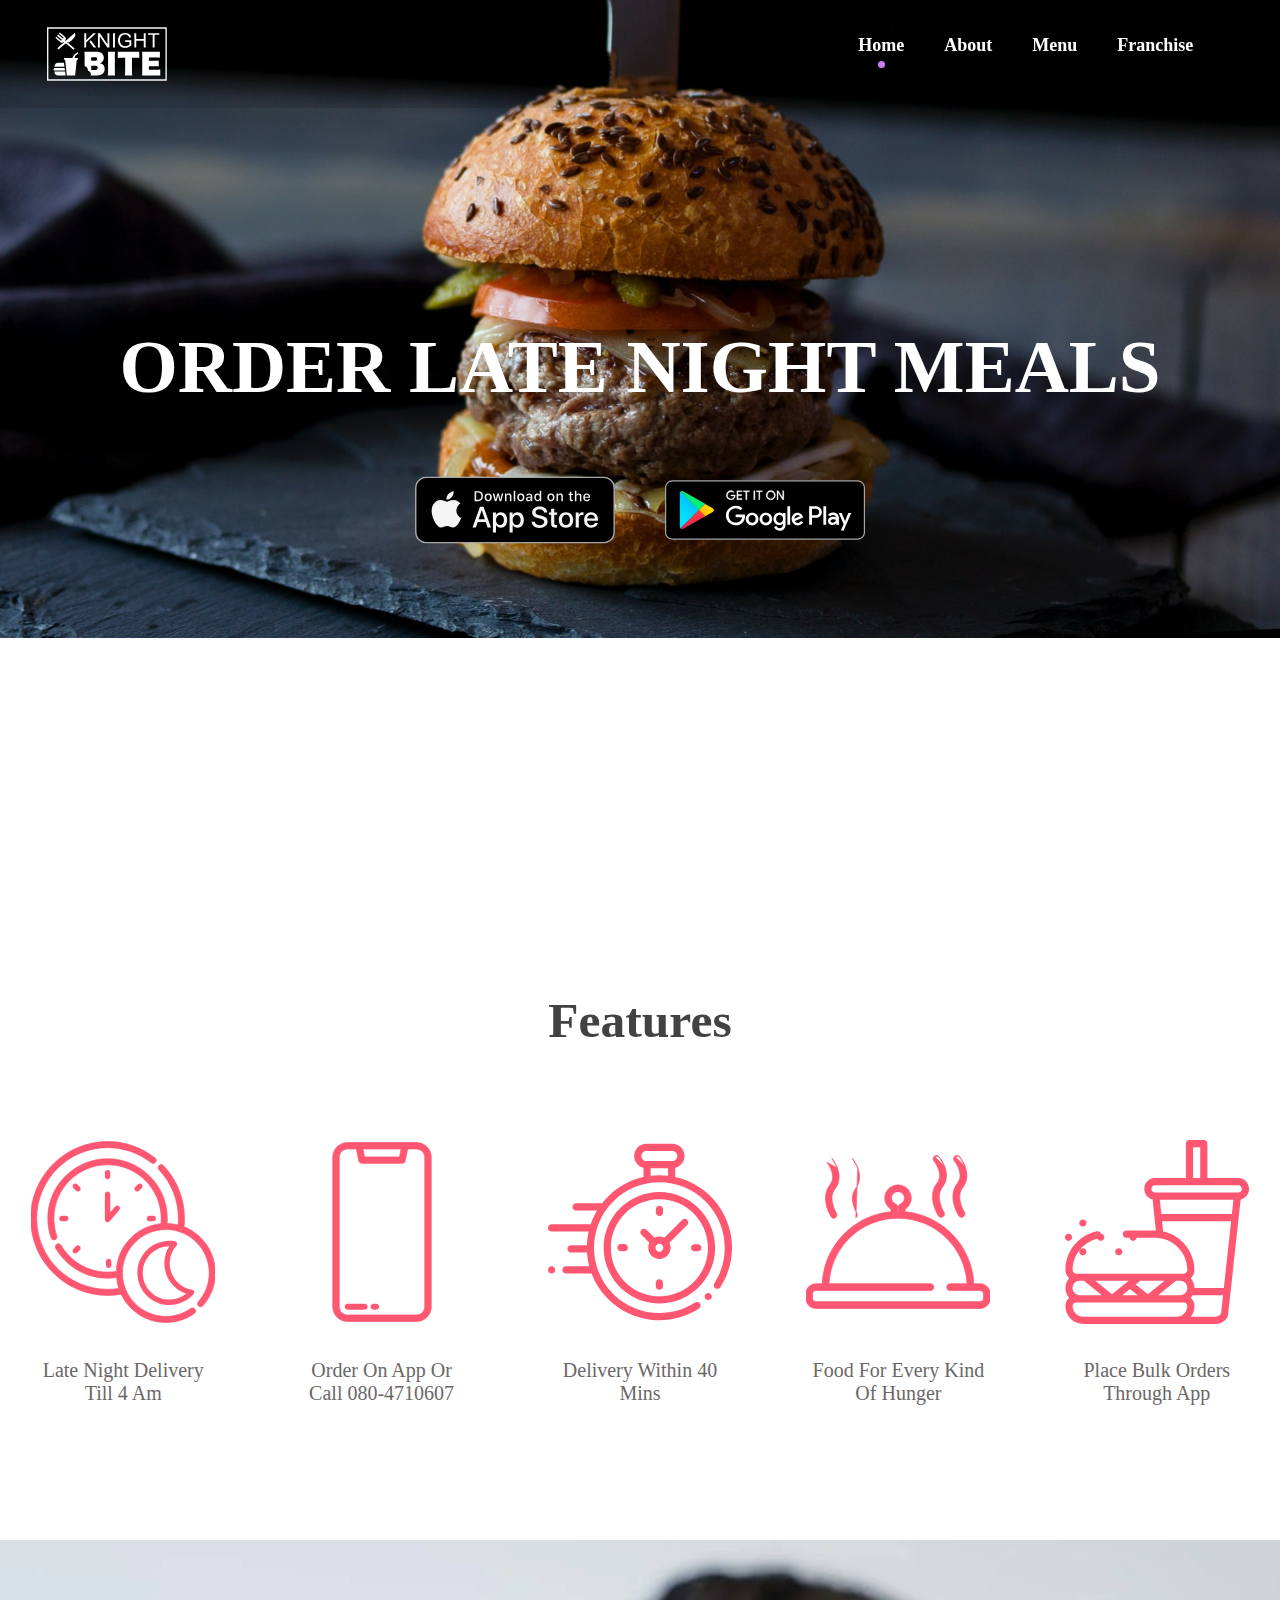
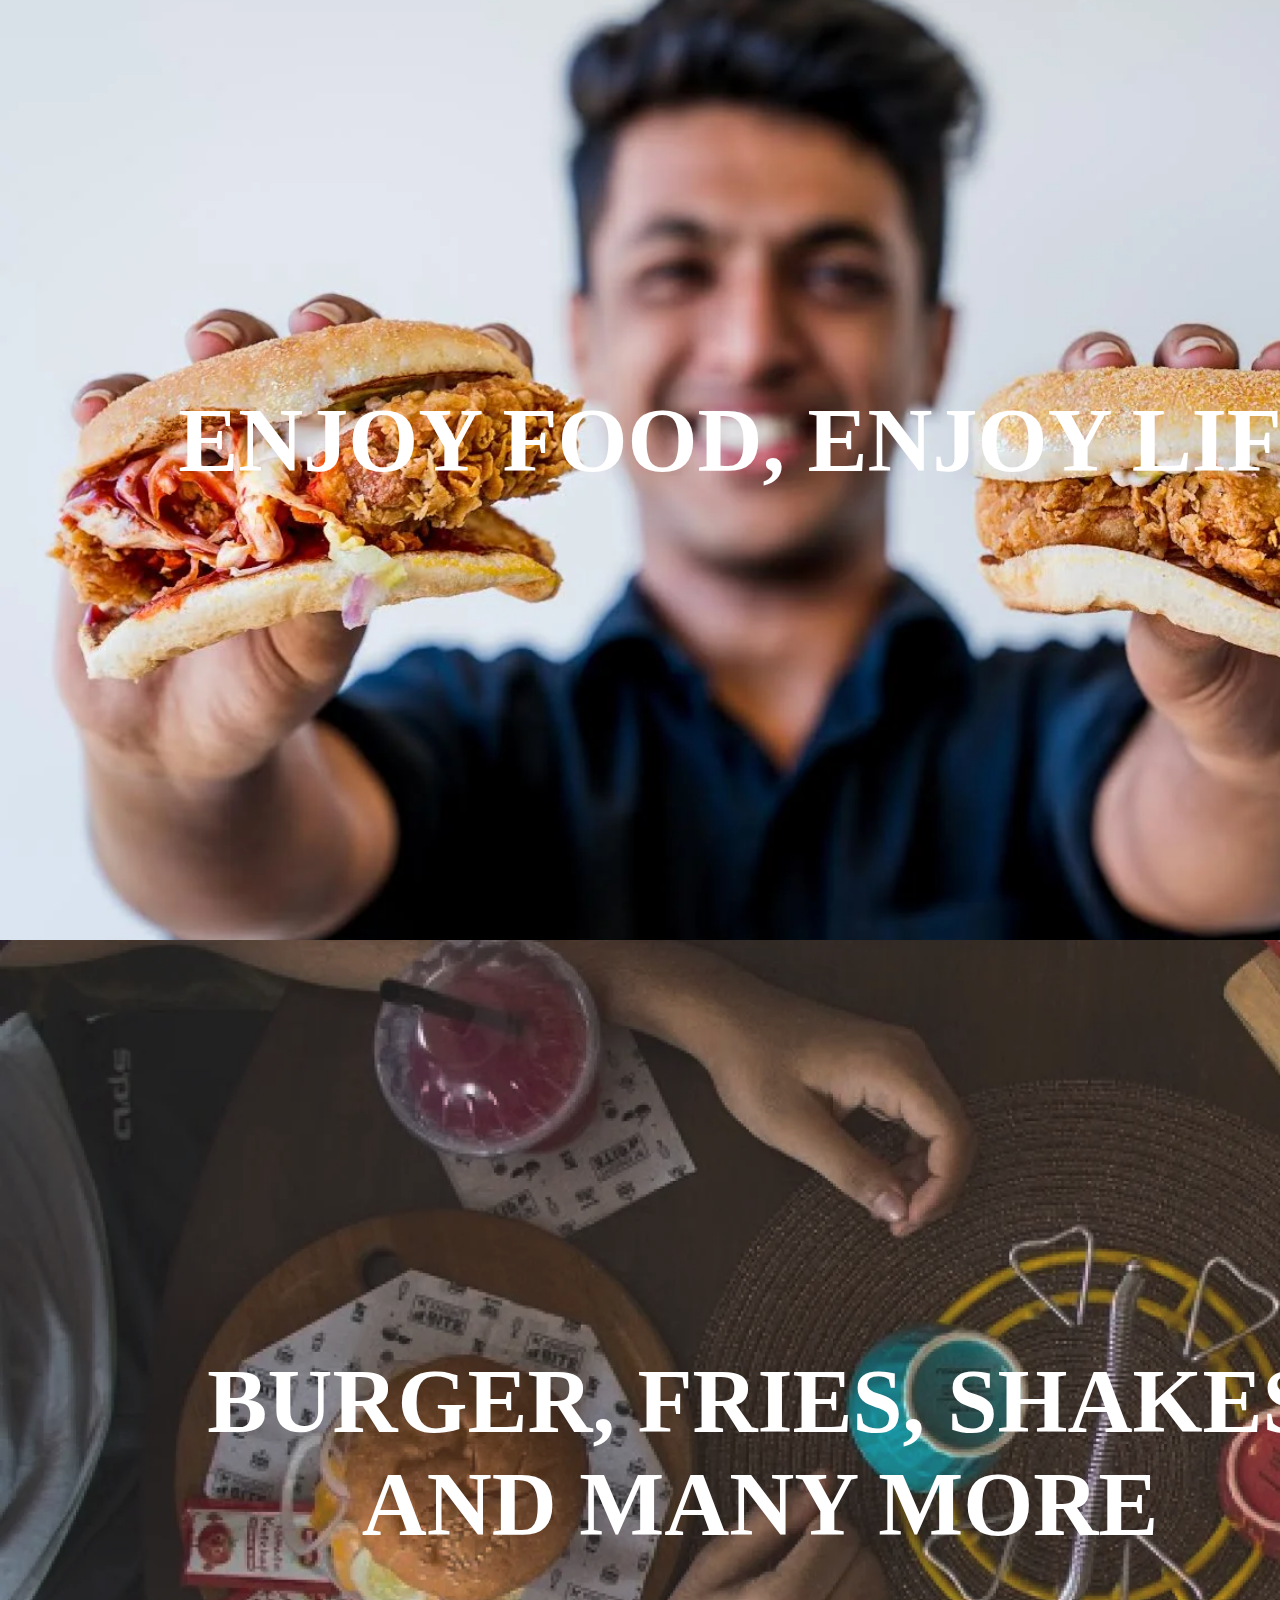
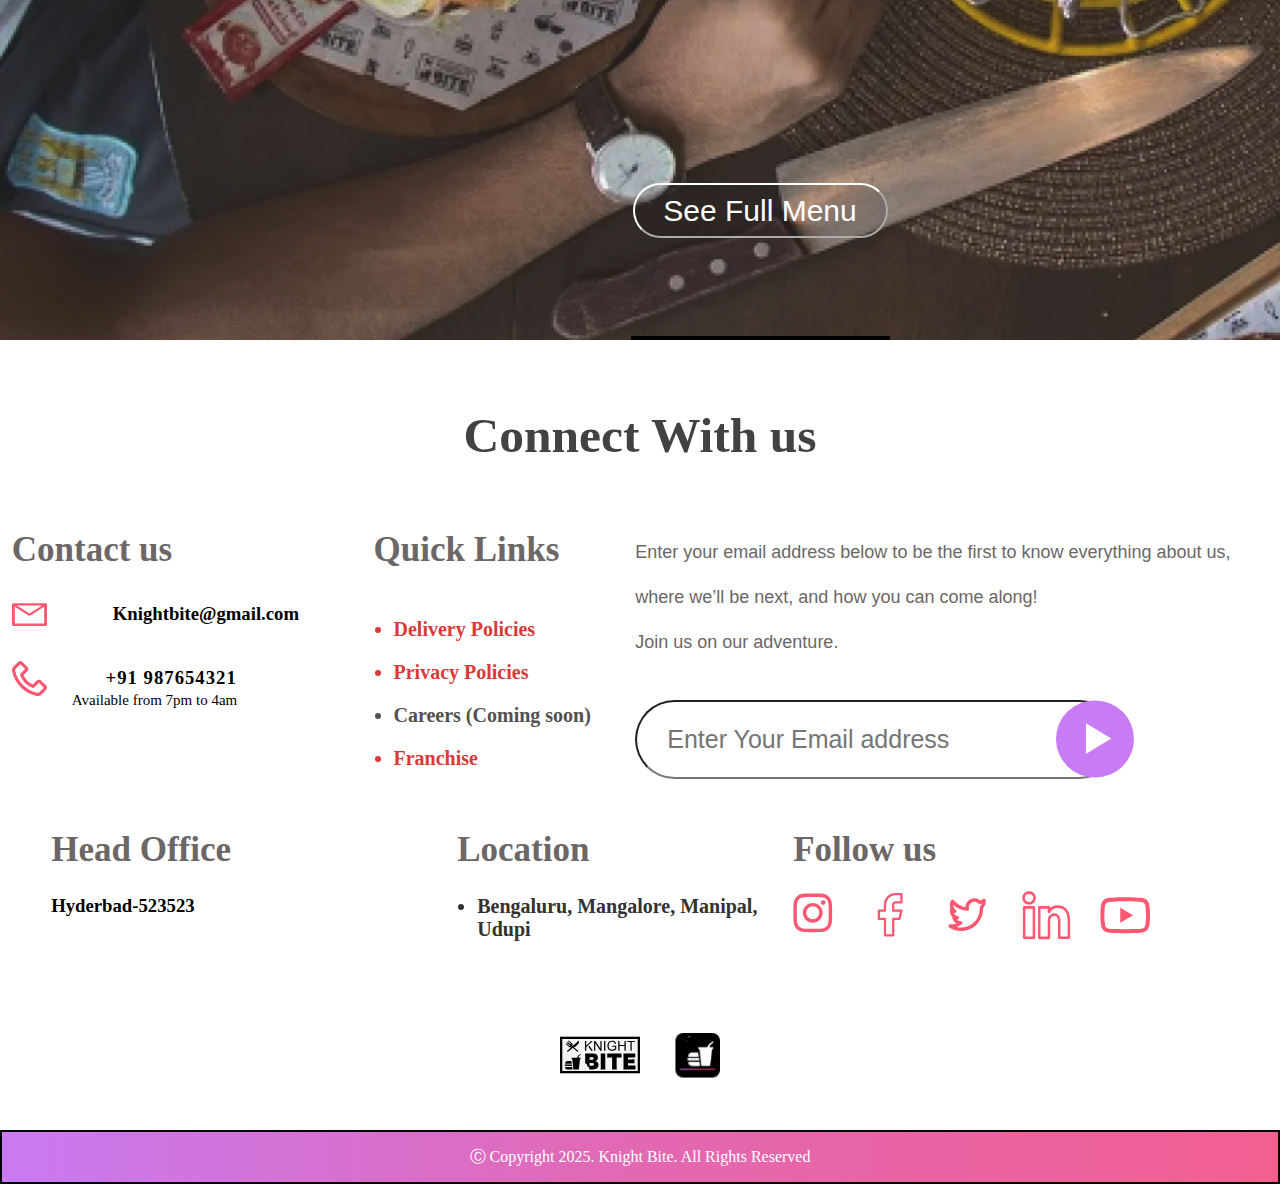
<file: Knightbite-clone/index.html>
<!DOCTYPE html>
<html lang="en">
<head>
    <meta charset="UTF-8">
    <meta name="viewport" content="width=device-width, initial-scale=1.0">
    <title>Knight Bite</title>
    <link rel="stylesheet" href="./index.css">
</head>
<body>
    <div class="webpage">
        <div class="landingpage">
            <div class="navbar-container">
                <div class="logo"></div>
                <div class="navbar">
                    <nav>
                        <ol>
                            <a href="">
                                <li>Home</li>
                                <div class="dot"></div>
                            </a>
                            <a href="">
                                <li>About</li>
                            </a>
                            <a href="">
                                <li>Menu</li>
                            </a>
                            <a href="">
                                <li>Franchise</li>
                            </a>
                        </ol>
                    </nav>
                </div>    
            </div>
            <div class="headingcontainer">
                <h1>order late night meals</h1>
                <div class="app-link">
                    <a href=""><div class="ios"></div></a>
                    <a href=""><div class="android"></div></a>
                </div>
            </div>        
        </div>
        <div class="features-container">
            <div class="featureheading">
                <div class="heading"><h2>Features</h2></div>
            </div>
            <div class="card-container">
                <div class="card">
                    <img src="./Images/feature-1.svg" alt="">
                    <div class="card-description">
                        <p>Late Night Delivery</p>
                        <p>Till 4 am</p>
                    </div>
                </div>
                <div class="card">
                    <img src="./Images/feature-2.svg" alt="">
                    <div class="card-description">
                        <p>Order on App Or</p>
                        <p>Call 080-4710607</p>
                    </div>
                </div>
                <div class="card">
                    <img src="./Images/feature-3.svg" alt="">
                    <div class="card-description">
                        <p>Delivery within 40</p>
                        <p>mins</p>
                    </div>
                </div>
                <div class="card">
                    <img src="./Images/feature-4.svg" alt="">
                    <div class="card-description">
                        <p>Food for every kind</p>
                        <p>of hunger</p>
                    </div>
                </div>
                <div class="card">
                    <img src="./Images/feature-5.svg" alt="">
                    <div class="card-description">
                        <p>Place Bulk orders</p>
                        <p>through App</p>
                    </div>
                </div>
            </div>
        </div>
        <div class="alignitems">
            <div class="banner-1">
                <h1 class="h1">Enjoy food, enjoy life</h1>
            </div>
            <div class="banner-2">
                <div>
                    <h1 class="h1">Burger, fries, shakes</h1>
                    <h1 class="h1">and many more</h1>
                </div>
                <div class="banner-button">
                    <button>See Full Menu</button>
                </div>
            </div>    
        </div>
        
        <div class="connect-containter">
            <div class="heading">
                <h2>Connect With us</h2>
            </div>
        </div>
            <div class="details1">
                <div class="detail-cards1">
                    <div class="card-head-container">
                        <h3 class="card-heading">Contact us</h3>
                    </div>
                    <div class="card-image-container1">
                            <img class="card-img" src="./Images/mail_icon.svg" alt="">
                            <h3>Knightbite@gmail.com&nbsp;&nbsp;&nbsp;&nbsp;&nbsp;&nbsp;&nbsp;</h3>
                    </div>
                    <div class="card-image-container2">
                            <img class="card-img" src="./Images/phone_icon.svg" alt="">
                            <h3>+91 987654321</h3>
                    </div>
                    <div>
                        <p class="para">Available from 7pm to 4am</p>
                    </div> 
                </div>
                <div class="detail-cards2"> 
                    <div class="card-head-container">
                            <h3 class="card-heading">Quick Links</h3>
                    </div>
                    <div class="card-list">
                        <ul>
                            <li>Delivery Policies</li>
                            <li>Privacy Policies</li>
                            <li class="li3">Careers (Coming soon)</li>
                            <li>Franchise</li>
                        </ul>
                    </div> 
                </div>
                
                <div class="detail-cards3">
                    <div>
                        <p class="p1">Enter your email address below to be the first to know everything about us, where we’ll be next, and how you can come along!</p>
                        <p class="p1">Join us on our adventure.</p>
                    </div>
                    <div class="inputbox">
                        <input class="input1" type="email" name="" id="" placeholder="Enter Your Email address">
                        <input class="input2" type="image" src="./Images/email-btn.svg" alt="">
                    </div>

                </div>
            </div>
            <div>

            <div class="details2">
                <div class="detail-cards4">
                    <div class="card-head-container">
                        <h3 class="card-heading">Head Office</h3>
                    </div>
                    <div class="card-image-container1">
                            <h3>Hyderbad-523523</h3>
                    </div> 
                </div>
                <div class="detail-cards5"> 
                    <div class="card-head-container">
                            <h3 class="card-heading">Location</h3>
                    </div>
                    <div class="card-list">
                        <ul>
                            <li class="li1">Bengaluru, Mangalore, Manipal, Udupi</li>
                        </ul>
                    </div> 
                </div>
                
                <div class="detail-cards6">
                    <div class="card-head-container">
                            <h3 class="card-heading">Follow us</h3>
                    </div>
                        <div class="follow-container">
                            <img class="follow-img" src="./Images/instagram.svg" alt="">
                            <img class="follow-img" src="./Images/facebook.svg" alt="">
                            <img class="follow-img" src="./Images/twitter.svg" alt="">
                            <img class="follow-img" src="./Images/linkedin.svg" alt="">
                            <img class="follow-img" src="./Images/youtube.svg" alt="">
                        </div>
                    </div>
                <div>
            </div>
        </div>
        <div class="footer-container">
                    <img class=footer-img1 src="./Images/brand_logo-1_footer.svg" alt="">
                    <img class=footer-img2 src="./Images/brand_logo-2_footer.svg" alt="">
        </div>
        <footer>
            Ⓒ Copyright 2025. Knight Bite. All Rights Reserved
        </footer>
    </div>
</body>
</html>
</file>
<file: Knightbite-clone/index.css>
*{
    padding: 0;
    margin: 0;
}
.navbar-container{
    background-color:rgba(0, 0, 0, 0.1);
    height: 108px;
    display: flex;
    justify-content: space-evenly;
    gap:50%;
    align-items: center;
    position: fixed;   /* ✅ fixed instead of sticky */
    top: 0;
    left: 0;
    width: 100%; 
    
}
.logo{
    margin-left:25px;
    width: 150px;
    height: 90px;
    background: url('./Images/brand-logo.svg');
    background-repeat: no-repeat;
    background-size: 120px 90px;
    cursor: pointer;

}
ol{
    display: flex;
    list-style: none;
    justify-content:left;
    gap:10%;
    width:400px;
    
}
li{
    font-weight: bold;
    font-size:18px;
    font-family:cursive;
}

.dot{
    display: flex;
    height:6.4px;
    width: 6.4px;
    border-radius: 5px;
    background-color: rgb(199, 123, 244) ;
    justify-content: center; 
    margin:5px auto;

}
a:link{
    text-decoration: none;
    
}
a:hover{
    color: rgb(199, 123, 244);
}
a{
    color: white;
}
.landingpage{
    background-image:url('./Images/app-link-background.svg');
    background-repeat: no-repeat;
    background-size:100vw;
    height:100vh;
}
.headingcontainer{
    /* border: 2px solid white; */
    display: flex;
    justify-content: center;
    align-items:center;
    position: relative;
    top: 18%;
    flex-direction:column;
    gap:40px;
    height: 550px;
}
h1{
    font-size:75px;
    color: white;
    font-weight: bolder;
    text-transform:uppercase;
    /* border: 2px solid; */
}

.app-link{
    height:100px;
    width: 450px;
    /* border: 2px solid; */
    display: flex;
    flex-direction:row;
    justify-content: space-between;
    /* margin:20px auto ; */

}
.ios:hover{
    transform:scale(0.9);
    /* animation-fill-mode: forwards;
    transition: all 0.5s; */
}
.android:hover{
    transform: scale(0.9);
}
.ios{
    /* border:2px solid white; */
    background:url('./Images/ios-store.svg');
    background-size:200px 120px;
    height:100px;
    width:200px;
    background-repeat:no-repeat;
    transition:transform 0.5s ease; 

}

.android{
    /* border:2px solid white; */
    background:url('./Images/google-play-badge.svg');
    background-size:200px 120px;
    height:100px;
    width:200px;
    background-repeat:no-repeat;
    transition:transform 0.5s ease;
}

/* Main page  */
.featureheading{
    display: flex;
    justify-content: center;
    height:240px;
    align-items:center;
}

.heading{
    font-family: cursive;
    font-size:33px;
    color: rgb(66, 66, 66); 
    
}
.card-container{
    /* border: 2px solid; */
    height: 400px;
    display: flex;
    flex-direction: row;
    justify-content:center;
    gap:3%;
    align-items:flex-start;
    

}
img{
    height: 192px;
    transition:transform 0.5s ease ;
}
button{
    cursor: pointer;
}
.follow-img:hover,.input2:hover{
    transform: scale(1.1);
}
.card{
    /* border: 2px solid; */
    height:300px;
    width: 220px ;
    display: flex;
    align-items: center;
    flex-direction: column;
}

.card-description{
    margin:35px auto;
    font-size: 20px;
    text-align: center;
    text-transform: capitalize;
    color: rgb(107, 103, 103);
    font-family: Cambria, Cochin, Georgia, Times, 'Times New Roman', serif;
}
.banner-1{
    height:1000px;
    width:1520px;
    background-image: url('./Images/banner-1.webp');
    background-size:cover;
    display: flex;
    justify-content: center;
    align-items: center;
} 
.h1{
    font-size:90px;
    text-align: center;
}
.banner-2{
    height:1000px;
    width:1520px;
    background-image: url('./Images/banner-2.webp');
    background-size:cover;
    flex-direction: column;
    justify-content:end;
    gap: 38%;
    align-items: center;
    display: flex;
    
}  
.banner-button{
    border: 2px solid;
    display:flex;
    flex-direction: column;
    justify-content:center;
    align-items:center;
    
}
button{
    height:55px;
    width: 255px;
    font-size:30px;
    border-radius: 30px;
    margin-top:-100%;
    background-color: rgba(0, 0, 0, 0.1);
    color: white;
    border-color:white;
}
.connect-containter{
    /* border: 2px solid; */
    height:190px;
    display: flex;
    justify-content:center;
    align-items: center;
    

}
.details1{
    /* border: 2px solid; */
    height:300px; 
    display: flex;
    flex-direction:row; 
    justify-content:space-evenly;
}

.detail-cards1{
    /* border: 2px solid; */
    height:300px;
    width:350px;
    display: flex;
    flex-direction:column;
    gap:8% ;

}
.detail-cards2{
    /* border: 2px solid; */
    height:300px;
    width:250px;
    display: flex;
    flex-direction: column;
    gap:8% ;

}

.detail-cards3{
    /* border: 2px solid; */
    height:300px;
    width:633px;
    display: flex;
    justify-content:left;
    flex-direction: column;
    gap:8%;
}
.card-heading{
    font-size: 35px;
    font-family: cursive;
    color: rgb(107, 103, 103);
    /* border: 2px solid; */

}
.p1{
    font-size:18px;
    line-height:45px;
    color: rgb(107, 103, 103);
    font-family: 'Lucida Sans', 'Lucida Sans Regular', 'Lucida Grande', 'Lucida Sans Unicode', Geneva, Verdana, sans-serif;

}
.inputbox{
    /* border: 2px solid; */
    height:100px;
    width: 700px;
    display: flex;
    align-items: center;
}
.input1{
    height:75px;
    width: 450px;
    font-size: 25px;
    padding-left:30px;
    border-radius: 40px;
}
.input2{
    height:78px;
    width:78px;
    /* border: 2px solid; */
    margin-left:-9%;
    transition:transform 0.5s ease ;
}

.card-image-container1{
    display: flex;
    flex-direction:row;
    /* border: 2px solid; */
    height:40px;
    width:320px;
    justify-content:space-between;
    align-items: center;
    font-family: cursive;


}
.card-img{
    height:35px;
    width: 35px;
} 
.card-image-container2{
    display: flex;
    flex-direction:row;
    /* border: 2px solid; */
    height:40px;
    width:225px;
    justify-content:space-between;
    align-items: center;
    font-family: cursive;
    letter-spacing:1px;
}
.para{
    font-size:15px !important;
    margin:-30px 60px;

}

ul{
    display: flex;
    flex-direction: column;
    gap: 20px;
    
}
ul>li{
    font-size: 20px;
    color: rgb(218, 57, 57);
}
.li3{
    color:rgb(83, 80, 80);
}
.card-list{
    /* border: 2px solid; */
    height: 200px;
    width: 300px;
    display: flex;
    align-items:center;
    margin-left:20px;

}
.li1{
    margin-top:-30%;
    color:rgb(51, 50, 50);
}
.follow-container{
    display: flex;
    justify-content:left;
    gap:7%;
    margin-left:-2%;
}
.follow-img{
    height: 50px;
    width: 50px;
}
.footerimages{
    border: 2px soild;
    height: 40px;

}
.details2{
    /* border: 2px solid; */
    height:150px; 
    display: flex;
    flex-direction:row; 
    justify-content:center;
    gap:7%;
    margin-left:4%;
}
.detail-cards4{
    /* border: 2px solid; */
    height:200px;
    width:350px;
    display: flex;
    flex-direction:column;
    gap:8% ;

}
.detail-cards5{
    /* border: 2px solid; */
    height:250px;
    width:250px;
    display: flex;
    flex-direction: column;
    gap:8% ;

}

.detail-cards6{
    /* border: 2px solid; */
    height:250px;
    width:633px;
    display: flex;
    justify-content:left;
    flex-direction: column;
    gap:8%;
}
.footer-container{
    height: 150px;
    display: flex;
    justify-content: center;
    align-items: center;
    gap:2.7%;
}
.footer-img1{
    height:50px;
    width: 80px;
}
.footer-img2{
    height: 45px;
    width: 45px;
}
footer{
    height: 50px;
    border: 2px solid black;
    color: white;
    background:linear-gradient(to right,rgb(200, 122, 242),rgb(227, 104, 178),rgb(242, 95, 146));
    display: flex;
    justify-content: center;
    align-items: center;

}
</file>
